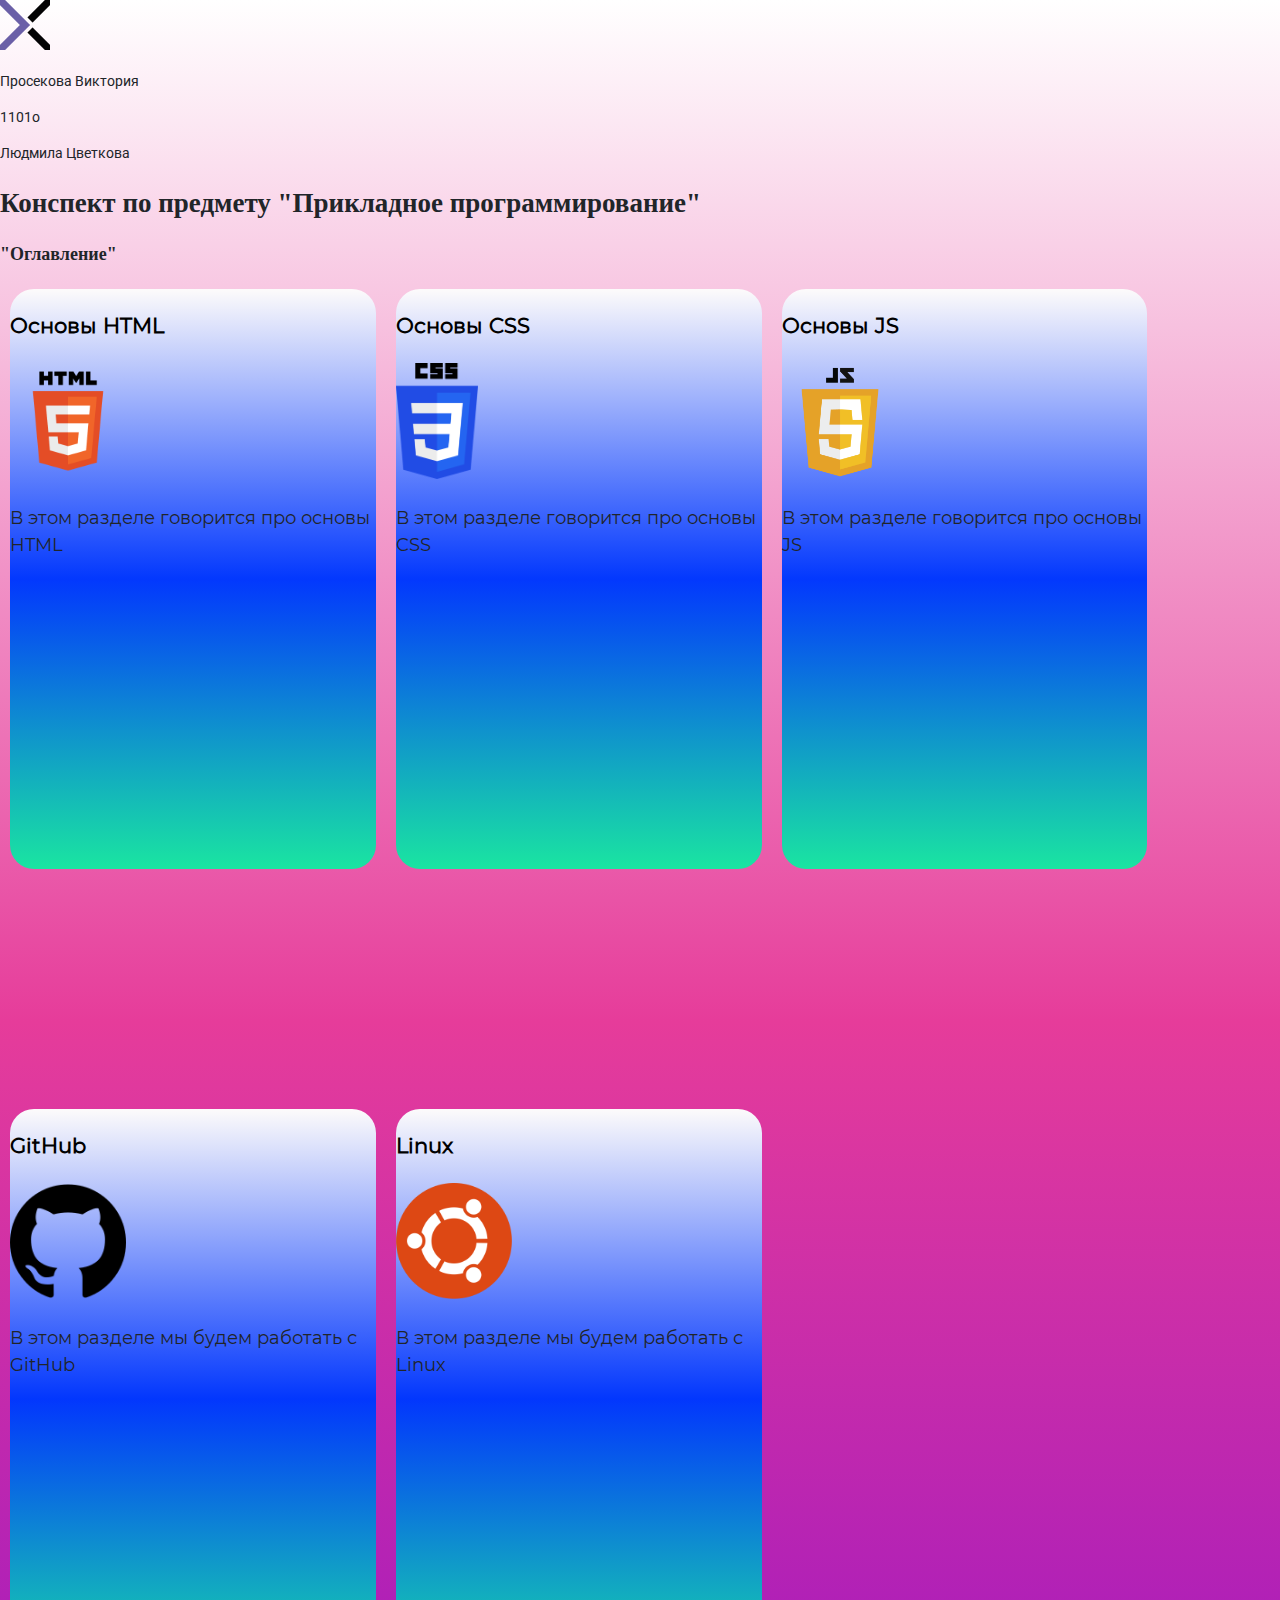
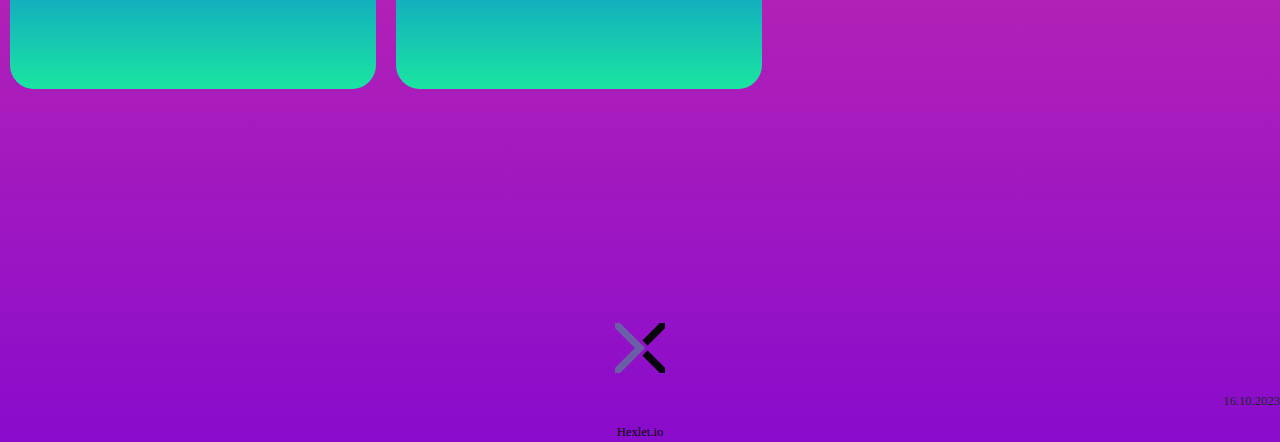
<file: index.html>
<!DOCTYPE html>
<html lang="ru">
<head>
    <meta charset="UTF-8">
    <meta name="viewport" content="width=device-width, initial-scale=1.0">
    <title>Contents</title>
    <link rel="stylesheet" href="main-style.css">
</head>
<body>
    <header class="section-wrap">
        <img src="images/logo.png" alt="значок Хекслет">
        <p>Просекова Виктория</p>
        <p>1101о</p>
        <p>Людмила Цветкова</p>
    </header>
    <h1>Конспект по предмету "Прикладное программирование"</h1>
    <h2>"Оглавление"</h2>
    <div class="wrapper">
        <section class="section-wrap">
            <h3>
                <a href="#">Основы HTML</a>
            </h3>
            <img src="images/html-logo.png" alt="значок HTML">
            <p>В этом разделе говорится про основы HTML</p>
        </section>
        <section class="section-wrap">
            <h3>
                <a href="#">Основы CSS</a>
            </h3>
            <img src="images/css-logo.png" alt="значок CSS">
            <p>В этом разделе говорится про основы CSS</p>
        </section>
        <section class="section-wrap">
            <h3>
                <a href="#">Основы JS</a>
            </h3>
            <img src="images/js-logo.png" alt="значок JS">
            <p>В этом разделе говорится про основы JS</p>
        </section>
        <section class="section-wrap">
            <h3>
                <a href="#">GitHub</a>
            </h3>
            <img src="images/github-logo.png" alt="значок JS">
            <p>В этом разделе мы будем работать с GitHub</p>
        </section>
        <section class="section-wrap">
            <h3>
                <a href="#">Linux</a>
            </h3>
            <img src="images/ubuntu-logo.png" alt="значок Linux">
            <p>В этом разделе мы будем работать с Linux</p>
        </section>
    </div>
    <footer>
        <img src="images/logo.png" alt="">
        <p class="data">16.10.2023</p>
        <a href="https:ru.hexlet.io" class="src">Hexlet.io</a>
    </footer>
</body>
</html>
</file>
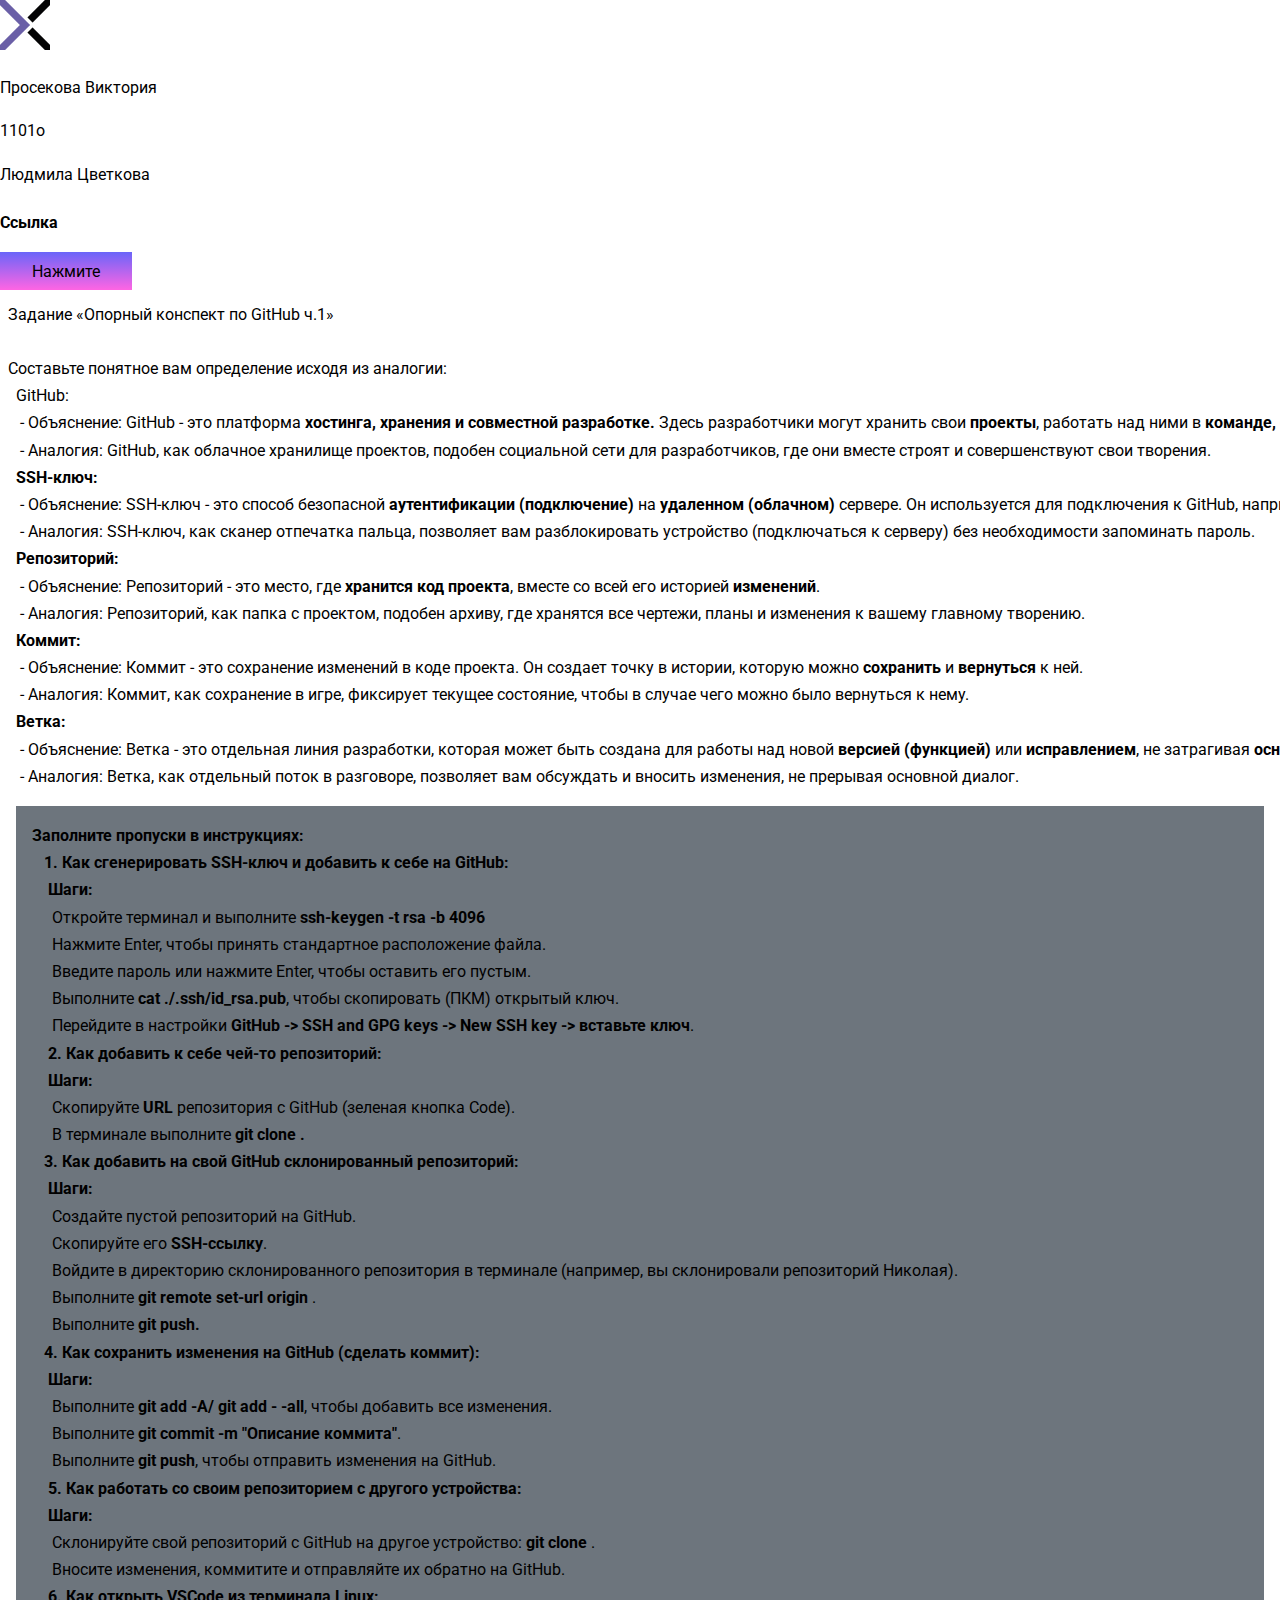
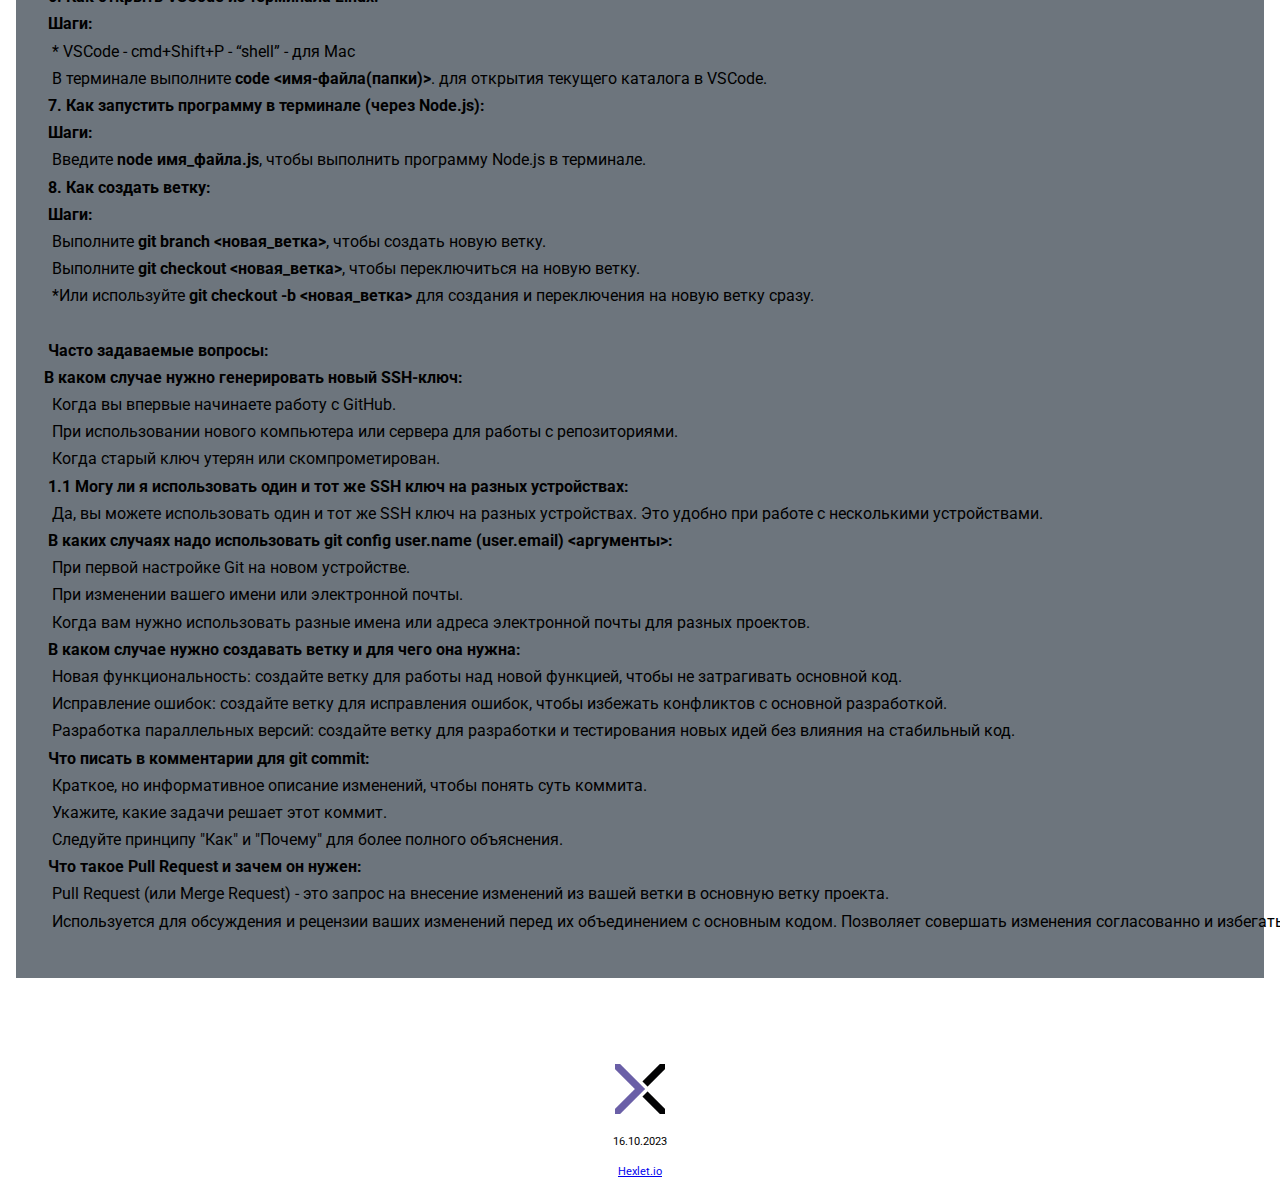
<file: basic-github.html>
<!DOCTYPE html>
<html lang="en">
<head>
    <meta charset="UTF-8">
    <meta name="viewport" content="width=device-width, initial-scale=1.0">
    <title>Contents</title>
    <link rel="stylesheet" href="main2-style.css">
</head>
<body>
    <header>
        <img src="images/logo.png" alt="значок Хекслет">
        <p>Просекова Виктория</p>
        <p>1101о</p>
        <p>Людмила Цветкова</p>
    </header>
    <div>
        <h4>Ссылка</h4>
        <a class="button" href="index.html">Нажмите</a>
    </div>
    <div>
        <pre>
  Задание «Опорный конспект по GitHub ч.1»

  Составьте понятное вам определение исходя из аналогии:
    GitHub:
     - Объяснение: GitHub - это платформа <b>хостинга, хранения и совместной разработке.</b> Здесь разработчики могут хранить свои <b>проекты</b>, работать над ними в <b>команде, самостоятельно, параллельно</b> и отслеживать <b>изменения, обновления</b>.
     - Аналогия: GitHub, как облачное хранилище проектов, подобен социальной сети для разработчиков, где они вместе строят и совершенствуют свои творения.
    <b>SSH-ключ:</b>
     - Объяснение: SSH-ключ - это способ безопасной <b>аутентификации (подключение)</b> на <b>удаленном (облачном)</b> сервере. Он используется для подключения к GitHub, например, без постоянного ввода пароля.
     - Аналогия: SSH-ключ, как сканер отпечатка пальца, позволяет вам разблокировать устройство (подключаться к серверу) без необходимости запоминать пароль.
    <b>Репозиторий:</b>
     - Объяснение: Репозиторий - это место, где <b>хранится код проекта</b>, вместе со всей его историей <b>изменений</b>.
     - Аналогия: Репозиторий, как папка с проектом, подобен архиву, где хранятся все чертежи, планы и изменения к вашему главному творению.
    <b>Коммит:</b>
     - Объяснение: Коммит - это сохранение изменений в коде проекта. Он создает точку в истории, которую можно <b>сохранить</b> и <b>вернуться</b> к ней.
     - Аналогия: Коммит, как сохранение в игре, фиксирует текущее состояние, чтобы в случае чего можно было вернуться к нему.
    <b>Ветка:</b>
     - Объяснение: Ветка - это отдельная линия разработки, которая может быть создана для работы над новой <b>версией (функцией)</b> или <b>исправлением</b>, не затрагивая <b>основной</b> код проекта.
     - Аналогия: Ветка, как отдельный поток в разговоре, позволяет вам обсуждать и вносить изменения, не прерывая основной диалог. <div class="xz"><b>Заполните пропуски в инструкциях:
   1. Как сгенерировать SSH-ключ и добавить к себе на GitHub:
    Шаги:</b>
     Откройте терминал и выполните <b>ssh-keygen -t rsa -b 4096</b>
     Нажмите Enter, чтобы принять стандартное расположение файла.
     Введите пароль или нажмите Enter, чтобы оставить его пустым.
     Выполните <b>cat ./.ssh/id_rsa.pub</b>, чтобы скопировать (ПКМ) открытый ключ.
     Перейдите в настройки <b>GitHub -> SSH and GPG keys -> New SSH key -> вставьте ключ</b>.
    <b>2. Как добавить к себе чей-то репозиторий:
    Шаги:</b>
     Скопируйте <b>URL</b> репозитория с GitHub (зеленая кнопка Code).
     В терминале выполните <b>git clone <URL репозитория>.
   3. Как добавить на свой GitHub склонированный репозиторий:
    Шаги:</b>
     Создайте пустой репозиторий на GitHub.
     Скопируйте его <b>SSH-ссылку</b>.
     Войдите в директорию склонированного репозитория в терминале (например, вы склонировали репозиторий Николая).
     Выполните <b>git remote set-url origin <SSH-link></b>.
     Выполните <b>git push.
   4. Как сохранить изменения на GitHub (сделать коммит):
    Шаги:</b>
     Выполните <b>git add -A/ git add - -all</b>, чтобы добавить все изменения.
     Выполните <b>git commit -m "Описание коммита"</b>.
     Выполните <b>git push</b>, чтобы отправить изменения на GitHub.
    <b>5. Как работать со своим репозиторием с другого устройства:
    Шаги:</b>
     Склонируйте свой репозиторий с GitHub на другое устройство: <b>git clone <URL вашего репозитория></b>.
     Вносите изменения, коммитите и отправляйте их обратно на GitHub.
    <b>6. Как открыть VSCode из терминала Linux:
    Шаги:</b>
     * VSCode - cmd+Shift+P - “shell” - для Mac
     В терминале выполните <b>code <имя-файла(папки)></b>. для открытия текущего каталога в VSCode.
    <b>7. Как запустить программу в терминале (через Node.js):
    Шаги:</b>
     Введите <b>node имя_файла.js</b>, чтобы выполнить программу Node.js в терминале.
    <b>8. Как создать ветку:
    Шаги:</b>
     Выполните <b>git branch <новая_ветка></b>, чтобы создать новую ветку.
     Выполните <b>git checkout <новая_ветка></b>, чтобы переключиться на новую ветку.
     *Или используйте <b>git checkout -b <новая_ветка></b> для создания и переключения на новую ветку сразу.
 
    <b >Часто задаваемые вопросы:
   В каком случае нужно генерировать новый SSH-ключ:</b>
     Когда вы впервые начинаете работу с GitHub.
     При использовании нового компьютера или сервера для работы с репозиториями.
     Когда старый ключ утерян или скомпрометирован.
    <b>1.1 Могу ли я использовать один и тот же SSH ключ на разных устройствах:</b>
     Да, вы можете использовать один и тот же SSH ключ на разных устройствах. Это удобно при работе с несколькими устройствами.
    <b>В каких случаях надо использовать git config user.name (user.email) <аргументы>:</b>
     При первой настройке Git на новом устройстве.
     При изменении вашего имени или электронной почты.
     Когда вам нужно использовать разные имена или адреса электронной почты для разных проектов.
    <b>В каком случае нужно создавать ветку и для чего она нужна:</b>
     Новая функциональность: создайте ветку для работы над новой функцией, чтобы не затрагивать основной код.
     Исправление ошибок: создайте ветку для исправления ошибок, чтобы избежать конфликтов с основной разработкой.
     Разработка параллельных версий: создайте ветку для разработки и тестирования новых идей без влияния на стабильный код.
    <b>Что писать в комментарии для git commit:</b>
     Краткое, но информативное описание изменений, чтобы понять суть коммита.
     Укажите, какие задачи решает этот коммит.
     Следуйте принципу "Как" и "Почему" для более полного объяснения.
    <b>Что такое Pull Request и зачем он нужен:</b>
     Pull Request (или Merge Request) - это запрос на внесение изменений из вашей ветки в основную ветку проекта.
     Используется для обсуждения и рецензии ваших изменений перед их объединением с основным кодом. Позволяет совершать изменения согласованно и избегать конфликтов при слиянии кода.
    </div>
        </pre>
    </div>
    <footer>
        <img src="images/logo.png" alt="logo">
        <p class="data">16.10.2023</p>
        <a href="https:ru.hexlet.io" class="src">Hexlet.io</a>
    </footer>
</body>
</html>
</file>
<file: main-style.css>
@font-face {
    font-family: Roboto;
    src: url(fonts/Roboto.ttf);
}

@font-face {
    font-family: Roboto Mono;
    src: url(fonts/RobotoMono.ttf);
}

@font-face {
    font-family: Montserrat;
    src: url(fonts/Montserrat-Regular.ttf);
}

@font-face {
    font-family: SFMono;
    src: url(fonts/SFMono-Regular.otf);
}

body {
    background:linear-gradient( #ffffff, #e63c9a, rgb(137, 12, 204));
    margin: 0;
    font-size: 18px;
    font-weight: 400;
    line-height: 1.5;
    color: #212529;
}

.wrapper {
    display: flex;
    flex-wrap: wrap;
    width: 1180px;
    height: 1640px;
}

section {
    background: linear-gradient(#fdfbfb, #0037fefc, #1ae5a1);
    font-family: Montserrat;
    text-align: left;
    margin: 6px 10px;
    font-size: 1em;
    border-radius: 24px;
    height: 580px;
    width: 31%;
}

section img {
    max-height: 20%;
}

header img {
    width: 50px;
    height: 50px;
}

header {
    font-family: Roboto;
    font-size: 0.8em;
}

h1 {
    font-size: 1.5em;
}

h2 {
    font-size: 1em;
}

a{
    text-decoration: none;
    color: #000000;
}

a:hover{
    color: #e72949;
}

section:hover {
    box-shadow: 0px 5px 10px 10px rgba(0, 0, 0, 0.5);
}

p {
    font-weight: normal;
}

footer {
    font-size: 0.7em;
}

footer span {
    display: block;
    text-align: center;
}

.data {
    text-align: right;
}

footer img{
    width: 50px;
    height: 50px;
 }
 
 footer {
    text-align: center;
 }
</file>
<file: main2-style.css>
@font-face {
    font-family: Roboto;
    src: url(fonts/Roboto.ttf);
}

body {
    font-family: 'Roboto';
    font-weight: normal;
    font-size: 1em;
    line-height: 1.7;
    margin: 0;
}

pre {
    font-family: 'Roboto';
}

.button {
    color: #000000;
  user-select: none;
  text-decoration: none;
  background:linear-gradient(#6a65f9, rgb(255, 101, 227));
  padding: 0.6em 2em;
}

footer {
    margin: 16px;
}

.xz {
    background: #6d757d;
    padding: 16px;
    margin: 16px;
}

header img {
    width: 50px;
    height: 50px;
}

footer img {
    width: 50px;
    height: 50px;
}

footer {
    font-size: 0.7em;
    display: block;
    text-align: center;
}
</file>
